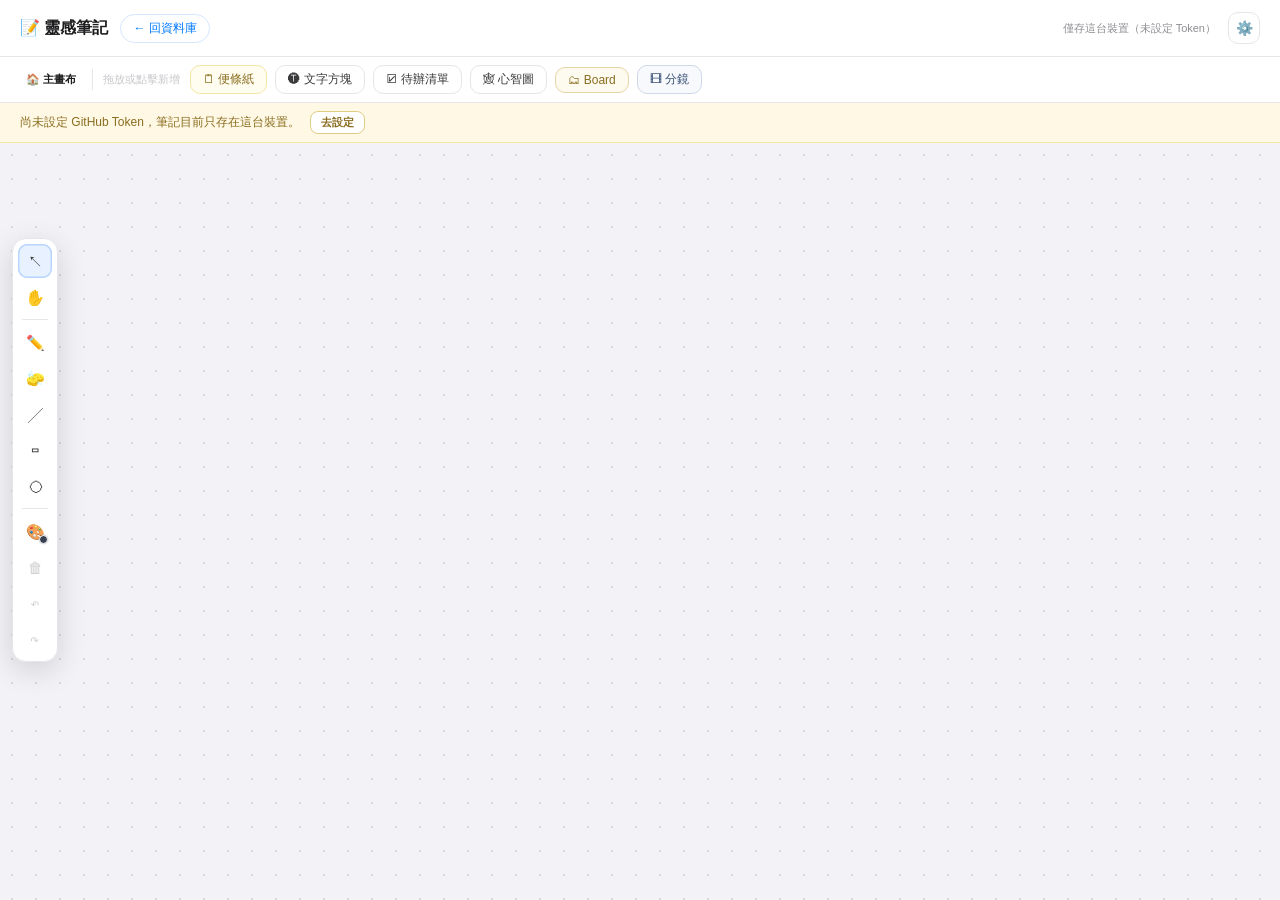
<file: notes.html>
<!DOCTYPE html>
<html lang="zh-TW">
<head>
<meta charset="UTF-8">
<meta name="viewport" content="width=device-width, initial-scale=1.0">
<title>靈感筆記</title>
<link rel="stylesheet" href="notes.css">
</head>
<body>

<header class="nb-header">
  <div class="nb-logo">📝 靈感筆記</div>
  <a class="nb-back" href="index.html">← 回資料庫</a>
  <div class="nb-spacer"></div>
  <button class="nb-status" id="statusText" type="button" title="同步狀態"></button>
  <button class="nb-icon-btn" id="settingsBtn" type="button" title="設定">⚙️</button>

  <div class="nb-settings" id="settingsPanel">
    <div class="nb-field">
      <label class="nb-field-label" for="tokenInput">GitHub Token</label>
      <input class="nb-input" id="tokenInput" type="password" placeholder="ghp_…" autocomplete="off">
      <div class="nb-hint">跟資料庫頁共用同一把（同網域）。在任一頁設定過，另一頁就會自動讀到。</div>
    </div>
    <div class="nb-field">
      <label class="nb-field-label" for="repoInput">筆記存放的 private repo</label>
      <input class="nb-input" id="repoInput" type="text" placeholder="video-notes" autocomplete="off">
      <div class="nb-hint">筆記會存成該 repo 的 <code>notes.json</code>。務必用<strong>私有</strong> repo，公開的話筆記內容誰都看得到。</div>
    </div>
    <button class="nb-btn" id="settingsSave" type="button">儲存設定</button>
    <div class="nb-settings-status" id="settingsStatus"></div>
  </div>
</header>

<div class="nb-toolbar">
  <nav class="nb-crumbs" id="crumbs" aria-label="Board 路徑"></nav>
  <span class="nb-toolbar-hint">拖放或點擊新增</span>
  <button class="nb-tool nb-tool--sticky" type="button" data-type="sticky">🗒 便條紙</button>
  <button class="nb-tool" type="button" data-type="text">🅣 文字方塊</button>
  <button class="nb-tool" type="button" data-type="todo">☑︎ 待辦清單</button>
  <button class="nb-tool" type="button" data-type="mindmap">🕸 心智圖</button>
  <button class="nb-tool nb-tool--board" type="button" data-type="board">🗂 Board</button>
  <button class="nb-tool nb-tool--sb" type="button" data-type="storyboard">🎞 分鏡</button>
</div>

<div class="nb-banner" id="banner">
  <span id="bannerText"></span>
  <button class="nb-banner-btn" id="bannerAction" type="button"></button>
</div>

<div class="nb-scroll" id="scroll">
  <div class="nb-canvas" id="canvas"></div>
</div>

<!-- 繪圖工具列與其兩個彈出面板 -->
<div class="nb-draw-toolbar" id="drawToolbar"></div>
<div class="nb-draw-pop nb-draw-pop--style" id="drawStyle"></div>
<div class="nb-draw-pop nb-draw-pop--menu" id="drawToolMenu"></div>

<!-- 卡片右鍵選單：換色與字級 -->
<div class="nb-ctx" id="ctxMenu">
  <div class="nb-ctx-actions" id="ctxActions" hidden></div>
  <div class="nb-ctx-label">顏色</div>
  <div class="nb-swatches" id="ctxSwatches"></div>
  <div class="nb-ctx-label">字級</div>
  <div class="nb-sizes" id="ctxSizes"></div>
</div>

<!-- 分鏡：看大圖 -->
<div class="nb-lightbox" id="sbLightbox"><img id="sbLightboxImg" alt=""></div>

<!-- 選圖用的隱形 input，卡片與放大視窗共用 -->
<input type="file" id="sbFileInput" accept="image/*" multiple hidden>

<!-- 同步衝突：不自動合併，讓使用者挑一邊 -->
<div class="nb-overlay" id="conflictOverlay">
  <div class="nb-dialog">
    <h2>⚠️ 這份筆記在別的地方也改過</h2>
    <p id="conflictText"></p>
    <div class="nb-dialog-actions">
      <button class="nb-btn nb-btn--ghost" id="conflictKeepRemote" type="button">用雲端的覆蓋這台</button>
      <button class="nb-btn" id="conflictKeepLocal" type="button">用這台的覆蓋雲端</button>
    </div>
  </div>
</div>

<script src="gh.js"></script>
<script src="storyboard-store.js"></script>
<script src="notes.js"></script>
</body>
</html>
</file>
<file: notes.css>
/* 靈感筆記板。所有選擇器一律用 nb- 前綴，避免哪天跟 index.html 的樣式混用時撞名。 */
*{box-sizing:border-box;margin:0;padding:0}
html,body{height:100%}
body{font-family:-apple-system,BlinkMacSystemFont,"Segoe UI",sans-serif;background:#f2f2f7;color:#1c1c1e;overflow:hidden;display:flex;flex-direction:column}
/* header / 工具列 / 提示條固定高度，畫布吃掉剩下的空間；用 flex 而不是寫死 top，
   提示條出現或工具列換行時才不會把畫布頂掉或蓋住。 */
.nb-header,.nb-toolbar,.nb-banner{flex-shrink:0}

/* ── Header ── */
.nb-header{background:#fff;border-bottom:1px solid #e5e5ea;padding:12px 20px;display:flex;align-items:center;gap:12px;flex-wrap:wrap;position:relative;z-index:300}
.nb-logo{font-size:16px;font-weight:700;display:flex;align-items:center;gap:8px;white-space:nowrap}
.nb-back{font-size:12px;color:#007aff;text-decoration:none;padding:5px 12px;border-radius:20px;border:1.5px solid #d6e6ff;white-space:nowrap;transition:background .15s}
.nb-back:hover{background:#f0f7ff}
.nb-spacer{flex:1}
.nb-status{font-size:11px;color:#8e8e93;white-space:nowrap;background:none;border:none;cursor:default;font-family:inherit}
.nb-status.nb-status--err{color:#ff3b30;cursor:pointer;text-decoration:underline}
.nb-status.nb-status--ok{color:#34c759}
.nb-icon-btn{width:32px;height:32px;border:1px solid #e5e5ea;border-radius:10px;background:#fff;cursor:pointer;font-size:14px;line-height:1;display:flex;align-items:center;justify-content:center;transition:background .15s}
.nb-icon-btn:hover{background:#f2f2f7}

/* ── 工具列 ── */
.nb-toolbar{background:#fff;border-bottom:1px solid #e5e5ea;padding:8px 20px;display:flex;align-items:center;gap:8px;flex-wrap:wrap;position:relative;z-index:250}
.nb-toolbar-hint{font-size:11px;color:#c7c7cc;margin-right:2px;user-select:none;white-space:nowrap}
.nb-tool{display:flex;align-items:center;gap:6px;padding:5px 12px;border-radius:10px;border:1.5px solid #e5e5ea;background:#fff;font-size:12px;font-weight:500;color:#3a3a3c;cursor:grab;white-space:nowrap;user-select:none;font-family:inherit;transition:background .15s}
.nb-tool:active{cursor:grabbing}
.nb-tool:hover{background:#f2f2f7}
.nb-tool--sticky{border-color:#f5e6a3;background:#fffdf0;color:#8a6d1f}
.nb-tool--sticky:hover{background:#fdf6d8}

/* 拖曳到畫布時跟著游標的預覽方塊 */
.nb-ghost{position:fixed;pointer-events:none;z-index:9000;border-radius:12px;border:2px dashed #007aff;background:rgba(0,122,255,.08);opacity:.85}

/* ── 畫布 ── */
.nb-scroll{flex:1;min-height:0;position:relative;overflow:auto;background:#f2f2f7}
.nb-canvas{position:relative;background-image:radial-gradient(#d8d8dd 1px,transparent 1px);background-size:24px 24px}
.nb-guide{position:absolute;background:#ff3b30;pointer-events:none;z-index:8000}
.nb-guide--v{width:1px;top:0;bottom:0}
.nb-guide--h{height:1px;left:0;right:0}

/* ── 卡片 ── */
.nb-card{position:absolute;border-radius:12px;border:1px solid rgba(0,0,0,.1);box-shadow:0 2px 10px rgba(0,0,0,.07);display:flex;flex-direction:column;overflow:hidden}
.nb-card--dragging{box-shadow:0 12px 32px rgba(0,0,0,.18);opacity:.95}
.nb-hd{display:flex;align-items:center;gap:4px;padding:4px 4px 4px 8px;cursor:grab;background:rgba(0,0,0,.035);border-bottom:1px solid rgba(0,0,0,.06);flex-shrink:0;min-height:28px}
.nb-hd:active{cursor:grabbing}
.nb-title{flex:1;min-width:0;border:none;background:transparent;font-size:12px;font-weight:600;color:#1c1c1e;outline:none;font-family:inherit;padding:2px 0}
.nb-title::placeholder{color:#b0b0b5;font-weight:400}
.nb-title-text{flex:1;min-width:0;font-size:12px;font-weight:600;color:#1c1c1e;white-space:nowrap;overflow:hidden;text-overflow:ellipsis;padding:2px 0;user-select:none}
.nb-title-text--empty{color:#b0b0b5;font-weight:400}
.nb-hd-btn{width:20px;height:20px;border:none;background:transparent;border-radius:5px;cursor:pointer;color:#8e8e93;font-size:12px;line-height:1;display:flex;align-items:center;justify-content:center;flex-shrink:0;opacity:0;transition:opacity .15s,background .15s}
.nb-card:hover .nb-hd-btn{opacity:1}
.nb-hd-btn:hover{background:rgba(0,0,0,.08);color:#1c1c1e}
.nb-hd-btn--del:hover{background:#ffe5e3;color:#ff3b30}

/* 刪除的行內確認（不用 window.confirm） */
.nb-hd--confirm{background:#ffe5e3;border-bottom-color:#ffc9c4}
.nb-confirm-text{flex:1;font-size:11px;font-weight:600;color:#c62d1f;white-space:nowrap}
.nb-confirm-btn{border:none;border-radius:5px;padding:3px 8px;font-size:11px;font-weight:600;cursor:pointer;font-family:inherit;flex-shrink:0}
.nb-confirm-btn--yes{background:#ff3b30;color:#fff}
.nb-confirm-btn--no{background:rgba(0,0,0,.08);color:#3a3a3c}

.nb-body{flex:1;min-height:0;overflow:auto;padding:8px 10px}
.nb-ta{width:100%;height:100%;border:none;background:transparent;resize:none;outline:none;font-family:inherit;line-height:1.55;color:#1c1c1e}
.nb-ta::placeholder{color:#c7c7cc}

/* 待辦清單 */
.nb-todos{display:flex;flex-direction:column;gap:2px}
.nb-todo{display:flex;align-items:center;gap:7px}
.nb-todo input[type=checkbox]{width:14px;height:14px;flex-shrink:0;accent-color:#34c759;cursor:pointer}
.nb-todo-text{flex:1;min-width:0;border:none;background:transparent;outline:none;font-family:inherit;line-height:1.6;color:#1c1c1e;padding:1px 0}
.nb-todo-text::placeholder{color:#c7c7cc}
.nb-todo--done .nb-todo-text{text-decoration:line-through;color:#b0b0b5}
.nb-todo-del{width:18px;height:18px;border:none;background:transparent;color:#c7c7cc;cursor:pointer;border-radius:4px;font-size:11px;line-height:1;flex-shrink:0;opacity:0}
.nb-todo:hover .nb-todo-del{opacity:1}
.nb-todo-del:hover{background:#ffe5e3;color:#ff3b30}
.nb-todo-add{margin-top:6px;border:none;background:transparent;color:#8e8e93;font-size:11px;cursor:pointer;font-family:inherit;padding:2px 0}
.nb-todo-add:hover{color:#007aff}

.nb-rz{position:absolute;right:0;bottom:0;width:16px;height:16px;cursor:nwse-resize;background:linear-gradient(135deg,transparent 50%,rgba(0,0,0,.18) 50%);border-bottom-right-radius:12px}

/* ── 右鍵選單 ── */
.nb-ctx{position:fixed;z-index:9500;background:#fff;border:1px solid #e5e5ea;border-radius:12px;box-shadow:0 8px 30px rgba(0,0,0,.16);padding:10px;display:none}
.nb-ctx.nb-ctx--open{display:block}
.nb-ctx-label{font-size:10px;color:#8e8e93;font-weight:600;margin-bottom:6px}
.nb-swatches{display:flex;gap:6px;margin-bottom:10px}
.nb-swatch{width:22px;height:22px;border-radius:50%;border:1.5px solid rgba(0,0,0,.12);cursor:pointer;padding:0}
.nb-swatch--active{outline:2px solid #007aff;outline-offset:1px}
.nb-sizes{display:flex;gap:6px}
.nb-size{flex:1;border:1.5px solid #e5e5ea;background:#fff;border-radius:8px;padding:4px 10px;font-size:11px;cursor:pointer;font-family:inherit;color:#3a3a3c}
.nb-size--active{background:#1c1c1e;color:#fff;border-color:#1c1c1e}

/* ── 設定面板 ── */
.nb-settings{position:absolute;top:52px;right:20px;width:290px;background:#fff;border:1px solid #e5e5ea;border-radius:14px;box-shadow:0 12px 40px rgba(0,0,0,.16);padding:16px;display:none;z-index:400}
.nb-settings.nb-settings--open{display:block}
.nb-field{margin-bottom:12px}
.nb-field-label{display:block;font-size:11px;font-weight:600;color:#3a3a3c;margin-bottom:5px}
.nb-input{width:100%;padding:7px 10px;border:1px solid #e5e5ea;border-radius:8px;font-size:12px;outline:none;font-family:inherit;background:#f2f2f7}
.nb-input:focus{border-color:#007aff;background:#fff}
.nb-hint{font-size:10px;color:#8e8e93;margin-top:5px;line-height:1.5}
.nb-btn{width:100%;padding:8px;border:none;border-radius:8px;background:#007aff;color:#fff;font-size:12px;font-weight:600;cursor:pointer;font-family:inherit}
.nb-btn:hover{opacity:.85}
.nb-settings-status{font-size:11px;margin-top:8px;text-align:center}

/* ── 提示條 ── */
.nb-banner{display:none;align-items:center;gap:10px;padding:8px 20px;background:#fff8e5;border-bottom:1px solid #f5e6a3;font-size:12px;color:#8a6d1f;position:relative;z-index:240}
.nb-banner.nb-banner--open{display:flex}
.nb-banner-btn{border:1.5px solid #e0cd85;background:#fff;border-radius:8px;padding:3px 10px;font-size:11px;font-weight:600;cursor:pointer;font-family:inherit;color:#8a6d1f;white-space:nowrap}

/* ── 衝突對話框 ── */
.nb-overlay{position:fixed;inset:0;background:rgba(0,0,0,.4);z-index:9800;display:none;align-items:center;justify-content:center;padding:20px}
.nb-overlay.nb-overlay--open{display:flex}
.nb-dialog{background:#fff;border-radius:16px;padding:22px;max-width:400px;width:100%}
.nb-dialog h2{font-size:15px;margin-bottom:10px}
.nb-dialog p{font-size:12px;color:#3a3a3c;line-height:1.7;margin-bottom:16px}
.nb-dialog-actions{display:flex;gap:8px}
.nb-dialog-actions .nb-btn{flex:1}
.nb-btn--ghost{background:#f2f2f7;color:#3a3a3c}

/* ── 麵包屑（Board 路徑） ── */
.nb-crumbs{display:flex;align-items:center;gap:2px;min-width:0;max-width:45%;padding-right:10px;margin-right:2px;border-right:1px solid #e5e5ea;overflow:hidden}
.nb-crumb{border:none;background:transparent;font-family:inherit;font-size:11px;color:#8e8e93;padding:3px 6px;border-radius:6px;cursor:pointer;max-width:130px;overflow:hidden;text-overflow:ellipsis;white-space:nowrap}
.nb-crumb:hover{background:#f2f2f7;color:#1c1c1e}
.nb-crumb--current{color:#1c1c1e;font-weight:600}
.nb-crumb-caret{color:#d1d1d6;font-size:11px;flex-shrink:0}
.nb-tool--board{border-color:#e6d6a6;background:#fdfaf0;color:#8a6d1f}
.nb-tool--board:hover{background:#f8f1dc}

/* ── Board 卡片 ── */
.nb-board{background:transparent;border:none;box-shadow:none;overflow:visible;user-select:none}
.nb-board-tile{position:relative;width:128px;height:128px;margin:0 auto;border-radius:22px;box-shadow:0 2px 8px rgba(15,23,42,.12);display:flex;align-items:center;justify-content:center;cursor:grab}
.nb-board-tile:active{cursor:grabbing}
.nb-board-icon{font-size:46px;line-height:1;opacity:.72}
.nb-board-del{position:absolute;right:7px;top:7px;width:24px;height:24px;border:none;border-radius:50%;background:rgba(255,255,255,.88);color:#8e8e93;font-size:11px;line-height:1;cursor:pointer;opacity:0;transition:opacity .15s;display:flex;align-items:center;justify-content:center}
.nb-board:hover .nb-board-del{opacity:1}
.nb-board-del:hover{color:#ff3b30}
.nb-board-confirm{position:absolute;inset:0;border-radius:22px;background:rgba(255,255,255,.95);display:flex;flex-direction:column;align-items:center;justify-content:center;gap:8px;padding:10px;cursor:default}
.nb-board-confirm-text{font-size:11px;font-weight:600;color:#c62d1f;text-align:center;line-height:1.5}
.nb-board-confirm-actions{display:flex;gap:6px}
.nb-board-label{margin-top:9px;text-align:center}
.nb-board-name{font-size:13px;font-weight:600;color:#1c1c1e;white-space:nowrap;overflow:hidden;text-overflow:ellipsis;padding:0 4px}
.nb-board-count{margin-top:2px;font-size:11px;color:#aeaeb2}
.nb-board-rename{width:100%;border:1.5px solid #a5b4fc;border-radius:6px;padding:2px 6px;text-align:center;font-size:13px;font-weight:600;font-family:inherit;outline:none;background:#fff}

/* ── 心智圖 ── */
.nb-body--mm{padding:0;overflow:hidden}
.nb-mm{position:relative;width:100%;height:100%;overflow:hidden}
.nb-mm-edges{position:absolute;inset:0;width:100%;height:100%;pointer-events:none}
.nb-mm-node{position:absolute;width:120px;height:32px;display:flex;align-items:center;border-radius:6px;border:1.5px solid #d1d5db;background:#fff;cursor:grab;z-index:1}
.nb-mm-node:hover{box-shadow:0 2px 8px rgba(0,0,0,.13);z-index:10}
.nb-mm-node:active{cursor:grabbing}
.nb-mm-node--root{border:2px solid #f97316;background:#fff7ed}
.nb-mm-text{flex:1;min-width:0;padding:0 8px;overflow:hidden;white-space:nowrap;text-overflow:ellipsis;color:#374151;user-select:none}
.nb-mm-node--root .nb-mm-text{color:#c2410c}
.nb-mm-input{width:100%;height:100%;border:2px solid #6366f1;border-radius:6px;padding:0 8px;outline:none;background:#fff;font-family:inherit}
.nb-mm-btn{position:absolute;border:none;padding:0;cursor:pointer;color:#fff;display:none;align-items:center;justify-content:center;border-radius:50%;z-index:20}
.nb-mm-node:hover .nb-mm-btn{display:flex}
.nb-mm-btn--add{right:-22px;top:50%;transform:translateY(-50%);width:18px;height:18px;background:#6366f1;font-size:13px;line-height:1}
.nb-mm-btn--del{top:-7px;right:-7px;width:16px;height:16px;background:#ef4444;font-size:10px;line-height:1}

/* ── 繪圖層 ── */
.nb-draw-layer{position:absolute;left:0;top:0;z-index:0}
/* 繪圖層在卡片「下方」（跟探索系統原版同樣的圖層順序，等於卡片底下的那張紙）。
   進入繪圖模式時卡片同時做兩件事：不吃滑鼠事件（筆畫才過得去），以及變半透明
   ——否則在卡片上方拖曳會畫出一筆被完全遮住的線，看起來像整個功能壞掉。 */
.nb-card{transition:opacity .15s}
.nb-canvas--draw .nb-card{pointer-events:none;opacity:.45}

.nb-draw-toolbar{position:fixed;left:12px;top:50%;transform:translateY(-50%);z-index:200;display:flex;flex-direction:column;gap:2px;padding:5px;border-radius:14px;border:1px solid #e5e5ea;background:rgba(255,255,255,.96);box-shadow:0 8px 30px rgba(0,0,0,.14);backdrop-filter:blur(8px)}
.nb-draw-btn{position:relative;width:34px;height:34px;border:none;border-radius:9px;background:transparent;cursor:pointer;font-size:15px;line-height:1;display:flex;align-items:center;justify-content:center;color:#3a3a3c;transition:background .15s}
.nb-draw-btn:hover{background:#f2f2f7}
.nb-draw-btn:disabled{opacity:.25;cursor:default}
.nb-draw-btn:disabled:hover{background:transparent}
.nb-draw-btn--active{background:#e8f1ff;box-shadow:inset 0 0 0 1.5px #b7d5ff}
.nb-draw-btn--danger:hover{background:#ffe5e3}
.nb-draw-sep{height:1px;margin:3px 4px;background:#e5e5ea}
.nb-draw-dot{position:absolute;right:4px;bottom:4px;width:9px;height:9px;border-radius:50%;border:1px solid #fff;box-shadow:0 0 0 .5px rgba(0,0,0,.15)}

.nb-draw-pop{position:fixed;z-index:210;width:232px;padding:13px;border-radius:14px;border:1px solid #e5e5ea;background:#fff;box-shadow:0 12px 40px rgba(0,0,0,.16);display:none}
.nb-draw-pop--open{display:block}
.nb-draw-pop--style{left:58px;top:50%;transform:translateY(-50%)}
.nb-draw-pop-head{display:flex;align-items:center;justify-content:space-between;margin-bottom:8px}
.nb-draw-pop-label{font-size:11px;font-weight:600;color:#3a3a3c;margin-bottom:7px}
.nb-draw-pop-value{font-size:11px;color:#aeaeb2;font-variant-numeric:tabular-nums}
.nb-draw-pop-note{margin-top:10px;font-size:10px;color:#aeaeb2}
.nb-draw-swatches{display:flex;gap:6px;margin-bottom:12px}
.nb-draw-swatch{width:24px;height:24px;border-radius:50%;border:1px solid #e5e5ea;cursor:pointer;padding:0;transition:transform .12s}
.nb-draw-swatch:hover{transform:scale(1.12)}
.nb-draw-swatch--active{outline:2px solid #6366f1;outline-offset:2px}
.nb-draw-widths{display:grid;grid-template-columns:repeat(3,1fr);gap:7px}
.nb-draw-width{display:flex;align-items:center;justify-content:center;height:36px;border:1.5px solid #e5e5ea;border-radius:10px;background:#fff;cursor:pointer}
.nb-draw-width:hover{background:#f9f9fb}
.nb-draw-width--active{border-color:#a5b4fc;background:#eef2ff}
.nb-draw-width span{display:block;width:38px;border-radius:99px;background:#3a3a3c}
.nb-draw-range{width:100%;accent-color:#007aff}

/* ── 分鏡卡片 ── */
.nb-tool--sb{border-color:#cfd8e6;background:#f7f9fd;color:#3b5478}
.nb-tool--sb:hover{background:#eef3fb}
.nb-body--sb{padding:0;overflow:hidden}
.nb-sb{display:flex;flex-direction:row;height:100%;min-height:0}
/* 左側拖曳把手：平常隱形，滑過卡片才浮現，指到它本身才實心 */
.nb-sb-handle{flex-shrink:0;display:flex;align-items:center;justify-content:center;cursor:grab;
  width:calc(20px * var(--sb-scale,1));font-size:calc(15px * var(--sb-scale,1));line-height:1;
  color:#8e8e93;user-select:none;opacity:0;transition:opacity .18s}
.nb-sb-handle:active{cursor:grabbing}
.nb-card--sb:hover .nb-sb-handle{opacity:.45}
.nb-sb-handle:hover{opacity:1}
.nb-sb--dropping{outline:2.5px dashed #007aff;outline-offset:-4px;background:rgba(0,122,255,.05)}
/* --sb-scale 由 JS 依卡片寬度算出（見 applySbScale）。格子最小寬、間距、內距
   全部乘上它，所以拉大卡片＝格子等比變大，而不是一排擠進更多格。 */
.nb-card--sb{--sb-scale:1}
.nb-sb-grid{flex:1;min-height:0;overflow:auto;display:grid;align-content:start;
  padding:calc(9px * var(--sb-scale,1));
  gap:calc(9px * var(--sb-scale,1));
  grid-template-columns:repeat(auto-fill,minmax(calc(132px * var(--sb-scale,1)),1fr))}
.nb-sb-grid .nb-shot-note{min-height:calc(44px * var(--sb-scale,1))}
/* 接在最後一格後面的「＋」空框 */
.nb-shot-add{display:flex;flex-direction:column;align-items:center;justify-content:center;gap:4px;
  border:1.5px dashed #c7c7cc;border-radius:9px;background:transparent;cursor:pointer;font-family:inherit;
  color:#aeaeb2;min-height:104px;padding:10px;transition:border-color .15s,color .15s,background .15s}
.nb-shot-add:hover{border-color:#007aff;color:#007aff;background:rgba(0,122,255,.05)}
.nb-shot-add-plus{font-size:22px;line-height:1}
.nb-shot-add-text{font-size:10px;line-height:1.5;text-align:center}

.nb-shot{border:1px solid rgba(0,0,0,.09);border-radius:9px;overflow:hidden;background:#fff}
.nb-shot--dragging{opacity:.4}
.nb-shot-hd{display:flex;align-items:center;gap:4px;padding:3px 5px;background:#fafafc;border-bottom:1px solid rgba(0,0,0,.06);cursor:grab;min-height:24px}
.nb-shot-hd:active{cursor:grabbing}
.nb-shot-hd--confirm{background:#ffe5e3;border-bottom-color:#ffc9c4}
.nb-shot-no{font-size:10px;font-weight:700;white-space:nowrap}
.nb-shot-len{width:46px;border:1px solid #e5e5ea;border-radius:5px;padding:1px 4px;font-size:10px;font-weight:700;font-family:inherit;outline:none;text-align:center;color:#c2410c;background:#fff}
.nb-shot-len:focus{border-color:#007aff}
.nb-shot-len::placeholder{color:#d1d1d6;font-weight:400}
.nb-shot-del{width:17px;height:17px;border:none;background:transparent;border-radius:4px;color:#c7c7cc;cursor:pointer;font-size:10px;line-height:1;display:flex;align-items:center;justify-content:center;flex-shrink:0}
.nb-shot-del:hover{background:#ffe5e3;color:#ff3b30}
.nb-shot-img{width:100%;aspect-ratio:16/9;object-fit:cover;display:block;background:#111;cursor:zoom-in}
.nb-shot-note{width:100%;border:none;border-top:1px solid rgba(0,0,0,.06);padding:5px 7px;font-size:11px;line-height:1.5;font-family:inherit;resize:none;min-height:44px;outline:none;background:#fff}
.nb-shot-note:focus{background:#fbfdff}
.nb-shot-note::placeholder{color:#d1d1d6}


/* 看大圖 */
.nb-lightbox{position:fixed;inset:0;background:rgba(0,0,0,.9);z-index:9700;display:none;align-items:center;justify-content:center;padding:32px;cursor:zoom-out}
.nb-lightbox--open{display:flex}
.nb-lightbox img{max-width:100%;max-height:100%;border-radius:8px}

/* ── 透明卡片：浮動式 ── */
/* 分鏡卡片設成透明時，畫面上只留下鏡頭格子本身，其餘（外框、標題列、
   「N 格／＋圖片／放大」那條）全部不存在。因此那些入口改到別處：
   拖動＝拖格子以外的空白處；放大＝雙擊空白處或右鍵；刪除＝右鍵。 */
.nb-card--ghost{background:transparent!important;box-shadow:none;border-color:transparent!important}
.nb-card--ghost.nb-card--sb .nb-hd{display:none}
.nb-card--ghost .nb-ta,
.nb-card--ghost .nb-body{background:transparent}

/* 非分鏡的卡片（便條紙、心智圖…）設成透明時仍保留標題列，
   否則它們就完全沒有地方可以拖動或刪除了；只是改成滑過才浮現。 */
.nb-card--ghost:not(.nb-card--sb) .nb-hd{opacity:0;background:transparent;border-bottom-color:transparent;transition:opacity .18s}
.nb-card--ghost:not(.nb-card--sb):hover .nb-hd{opacity:1;background:rgba(255,255,255,.72);border-bottom-color:rgba(0,0,0,.08);backdrop-filter:blur(3px);border-radius:9px}

/* 唯一的「放大」方式就是右下角這個把手，所以 hover 時要夠明顯 */
.nb-card--ghost .nb-rz{opacity:0;transition:opacity .18s}
.nb-card--ghost:hover .nb-rz{opacity:.75}

/* 「＋」縮成小號誌貼在最後一格旁邊：平常全透明，滑過卡片才半透明，指到它才實心 */
.nb-card--ghost .nb-shot-add{border:none;background:transparent;justify-self:start;align-self:center;
  width:calc(42px * var(--sb-scale,1));height:calc(42px * var(--sb-scale,1));
  min-height:0;padding:0;border-radius:11px;opacity:0;transition:opacity .18s,background .15s}
.nb-card--ghost:hover .nb-shot-add{opacity:.45}
.nb-card--ghost .nb-shot-add:hover{opacity:1;background:rgba(0,0,0,.06)}
.nb-card--ghost .nb-shot-add-text{display:none}
.nb-card--ghost .nb-shot-add-plus{font-size:calc(23px * var(--sb-scale,1))}

/* 一格都沒有時「＋」必須看得見，否則整張卡片憑空消失就再也找不到了 */
.nb-card--ghost .nb-shot-add--first{opacity:.8;width:auto;height:auto;
  min-height:calc(104px * var(--sb-scale,1));
  justify-self:stretch;align-self:stretch;padding:10px;border:1.5px dashed #c7c7cc}
.nb-card--ghost .nb-shot-add--first .nb-shot-add-text{display:block}

/* 鏡頭格子維持白底，不然備註文字會直接壓在畫布上看不清楚 */
.nb-card--ghost .nb-shot{box-shadow:0 1px 8px rgba(0,0,0,.13)}

/* 右鍵選單裡的卡片動作 */
.nb-ctx-actions{display:flex;flex-direction:column;gap:3px;margin-bottom:10px;padding-bottom:9px;border-bottom:1px solid #f0f0f2}
.nb-ctx-action{border:none;background:transparent;border-radius:7px;padding:6px 8px;font-size:11px;font-weight:600;
  font-family:inherit;color:#3a3a3c;text-align:left;cursor:pointer;white-space:nowrap}
.nb-ctx-action:hover{background:#f2f2f7}
.nb-ctx-action--danger{color:#ff3b30}
.nb-ctx-action--danger:hover{background:#ffe5e3}

/* 色盤裡的「透明」用棋盤格表示 */
.nb-swatch[data-hex="transparent"]{
  background-image:linear-gradient(45deg,#d1d1d6 25%,transparent 25%,transparent 75%,#d1d1d6 75%),
                   linear-gradient(45deg,#d1d1d6 25%,#fff 25%,#fff 75%,#d1d1d6 75%);
  background-size:10px 10px;background-position:0 0,5px 5px;background-color:#fff}
</file>
